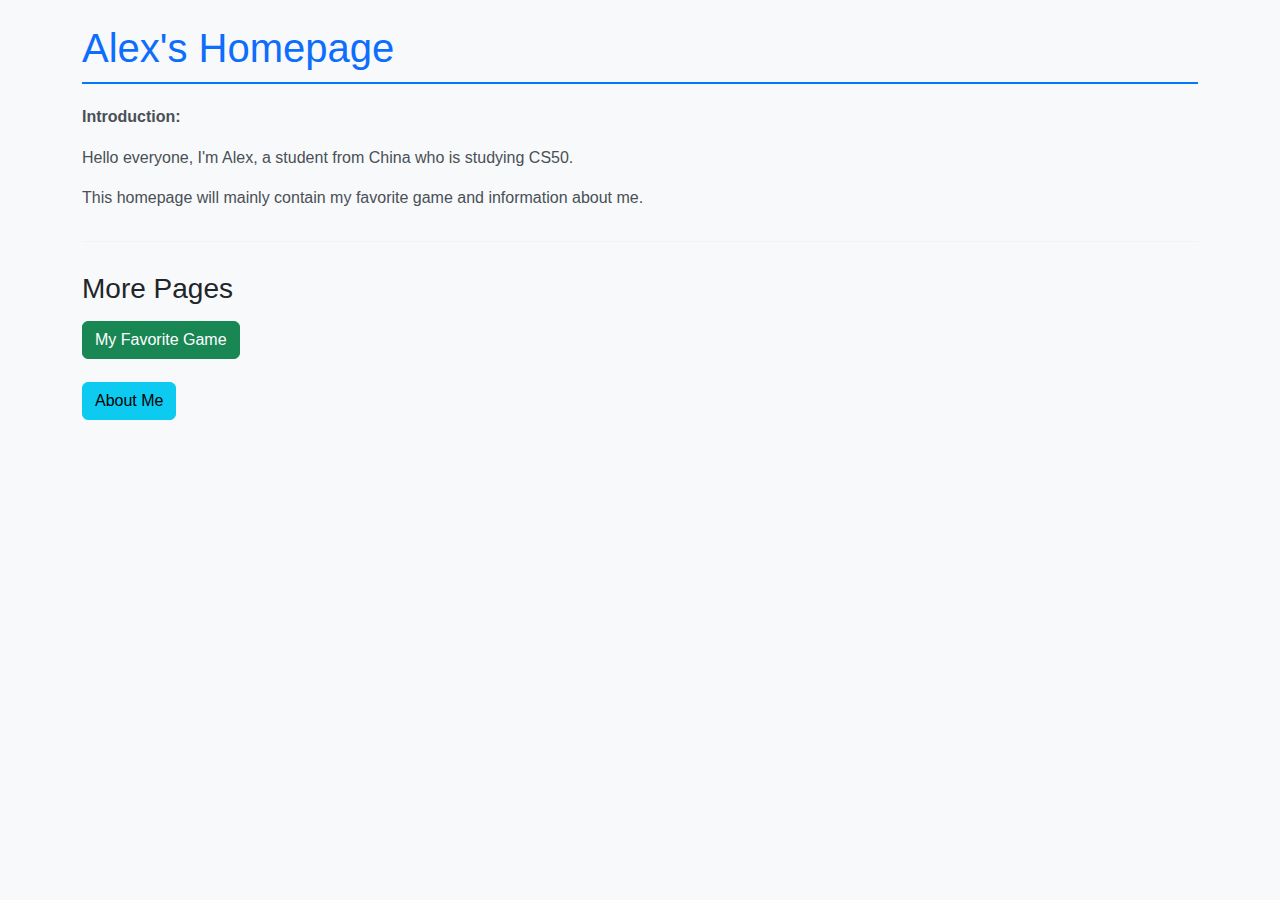
<file: index.html>
<!DOCTYPE html>
<html lang="en">

<head>
    <meta charset="UTF-8">
    <link href="https://cdn.jsdelivr.net/npm/bootstrap@5.3.3/dist/css/bootstrap.min.css" rel="stylesheet">
    <script src="https://cdn.jsdelivr.net/npm/bootstrap@5.3.3/dist/js/bootstrap.bundle.min.js"></script>
    <link href="styles.css" rel="stylesheet">
    <title>My Webpage</title>

    <style>
        p {
            margin: 0;
        }
    </style>
</head>

<body class="container mt-4">

    <h1 class="text-primary">Alex's Homepage</h1>

    <p><strong>Introduction:</strong></p>
    <p>Hello everyone, I'm Alex, a student from China who is studying CS50.</p>
    <p>This homepage will mainly contain my favorite game and information about me.</p>

    <hr>

    <h3>More Pages</h3>
    <p><a href="game.html" class="btn btn-success mt-2">My Favorite Game</a></p>
    <p><a href="about.html" class="btn btn-info mt-2">About Me</a></p>







</html>
</file>
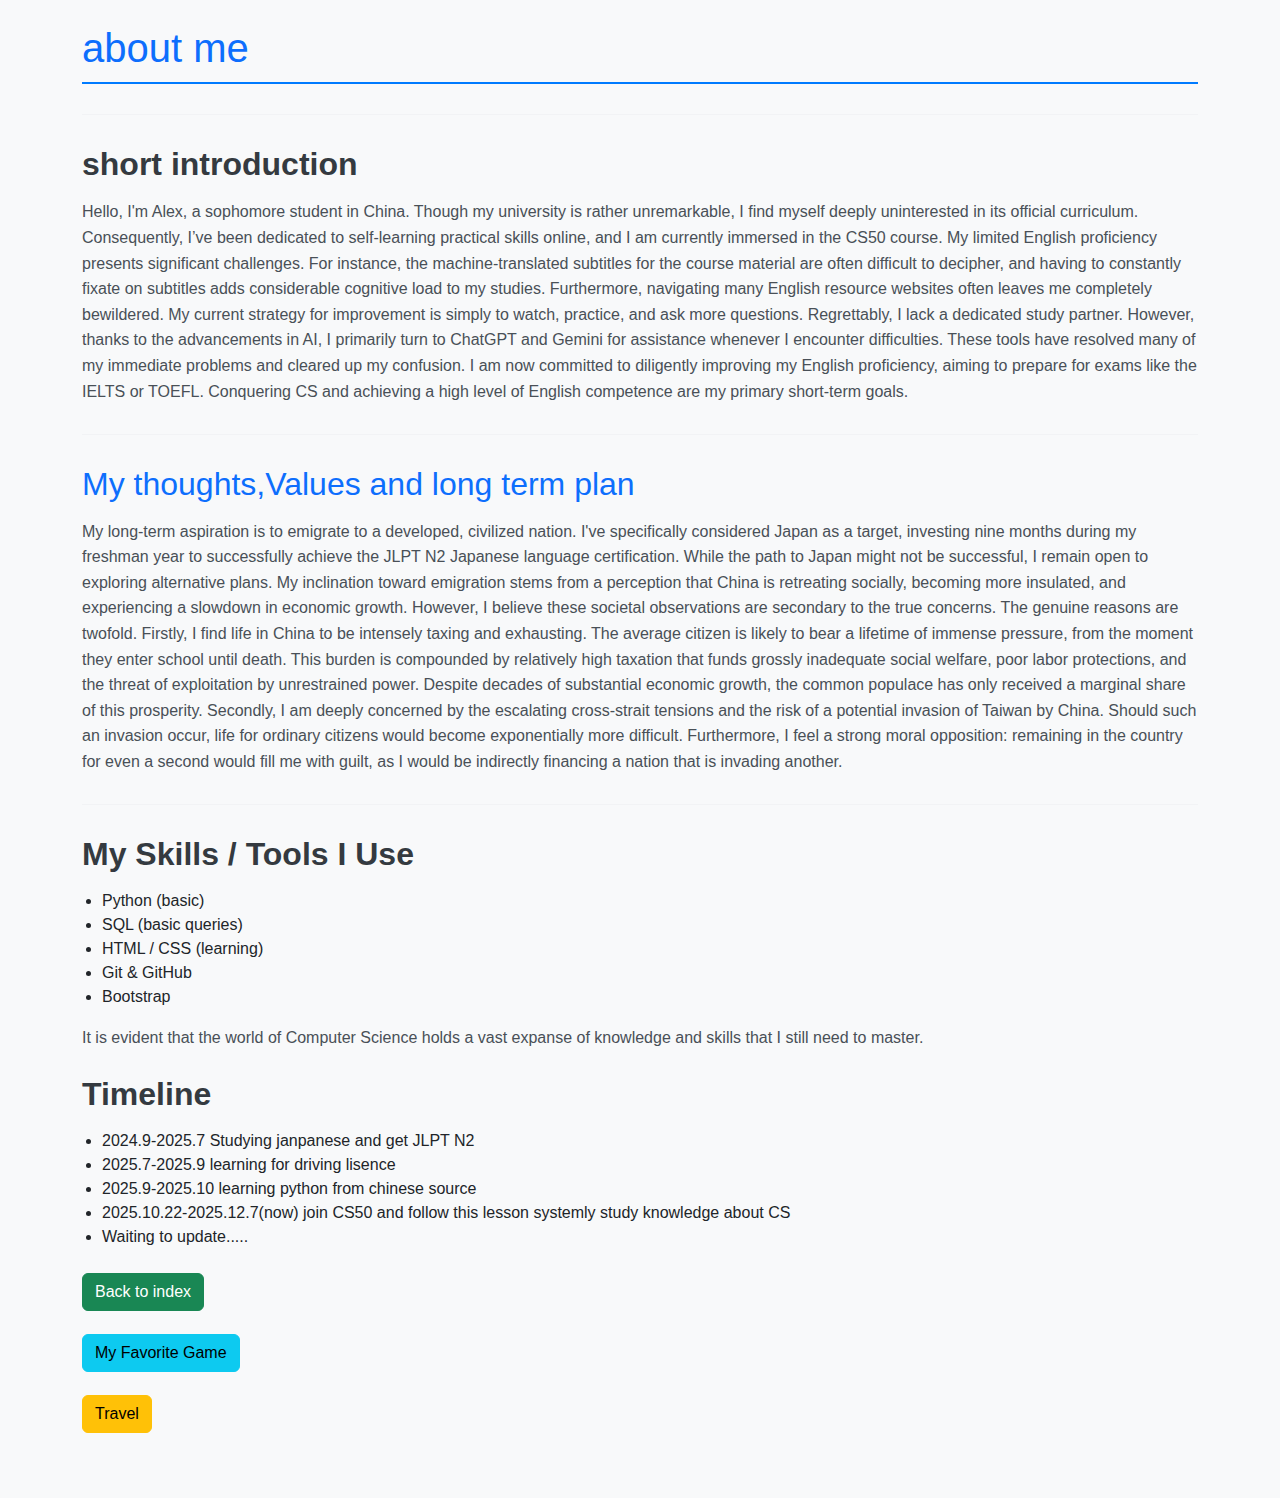
<file: about.html>
<!DOCTYPE html>

<html lang="en">
    <head>
        <meta charset="UTF-8">
        <link href="https://cdn.jsdelivr.net/npm/bootstrap@5.3.3/dist/css/bootstrap.min.css" rel="stylesheet" integrity="sha384-QWTKZyjpPEjISv5WaRU9OFeRpok6YctnYmDr5pNlyT2bRjXh0JMhjY6hW+ALEwIH" crossorigin="anonymous">
        <script src="https://cdn.jsdelivr.net/npm/bootstrap@5.3.3/dist/js/bootstrap.bundle.min.js" integrity="sha384-YvpcrYf0tY3lHB60NNkmXc5s9fDVZLESaAA55NDzOxhy9GkcIdslK1eN7N6jIeHz" crossorigin="anonymous"></script>
        <link href="styles.css" rel="stylesheet">
        <title>about me</title>
        <style>
        p {
            margin: 0;
        }
    </style>
    </head>

<body>
    <div class="container mt-4">
        <h1 class="text-primary">about me</h1>
        <hr>
        <h2><strong>short introduction</h2></strong>
        <div class="mt-3">
        <p>Hello, I'm Alex, a sophomore student in China. Though my university is rather unremarkable, I find myself deeply uninterested in its official curriculum. Consequently, I’ve been dedicated to self-learning practical skills online, and I am currently immersed in the CS50 course.

My limited English proficiency presents significant challenges. For instance, the machine-translated subtitles for the course material are often difficult to decipher, and having to constantly fixate on subtitles adds considerable cognitive load to my studies. Furthermore, navigating many English resource websites often leaves me completely bewildered.

My current strategy for improvement is simply to watch, practice, and ask more questions. Regrettably, I lack a dedicated study partner. However, thanks to the advancements in AI, I primarily turn to ChatGPT and Gemini for assistance whenever I encounter difficulties.

These tools have resolved many of my immediate problems and cleared up my confusion. I am now committed to diligently improving my English proficiency, aiming to prepare for exams like the IELTS or TOEFL. Conquering CS and achieving a high level of English competence are my primary short-term goals.
        </p>

        <hr>

        <h2 class="text-primary">My thoughts,Values and long term plan</h2>
        <p>My long-term aspiration is to emigrate to a developed, civilized nation. I've specifically considered Japan as a target, investing nine months during my freshman year to successfully achieve the JLPT N2 Japanese language certification.

While the path to Japan might not be successful, I remain open to exploring alternative plans. My inclination toward emigration stems from a perception that China is retreating socially, becoming more insulated, and experiencing a slowdown in economic growth. However, I believe these societal observations are secondary to the true concerns.

The genuine reasons are twofold. Firstly, I find life in China to be intensely taxing and exhausting. The average citizen is likely to bear a lifetime of immense pressure, from the moment they enter school until death. This burden is compounded by relatively high taxation that funds grossly inadequate social welfare, poor labor protections, and the threat of exploitation by unrestrained power. Despite decades of substantial economic growth, the common populace has only received a marginal share of this prosperity.

Secondly, I am deeply concerned by the escalating cross-strait tensions and the risk of a potential invasion of Taiwan by China. Should such an invasion occur, life for ordinary citizens would become exponentially more difficult. Furthermore, I feel a strong moral opposition: remaining in the country for even a second would fill me with guilt, as I would be indirectly financing a nation that is invading another.
        </p>
        <hr>

        <h2><strong>My Skills / Tools I Use</h2></strong>
    <ul>
    <li>Python (basic)</li>
    <li>SQL (basic queries)</li>
    <li>HTML / CSS (learning)</li>
    <li>Git &amp; GitHub</li>
    <li>Bootstrap</li>
    </ul>

    <p>

    It is evident that the world of Computer Science holds a vast expanse of knowledge and skills that I still need to master.

    </p>



    <h2><strong>Timeline</h2></strong>
    <ul>
    <li>
    2024.9-2025.7 Studying janpanese and get JLPT N2
    </li>
    <li>
    2025.7-2025.9 learning for driving lisence
    </li>
    <li>
    2025.9-2025.10 learning python from chinese source
    </li>
    <li>
    2025.10.22-2025.12.7(now) join CS50 and follow this lesson systemly study knowledge about CS
    </li>
    <li>Waiting to update.....</li>
    </ul>

    <p><a href="index.html" class="btn btn-success mt-2">Back to index</a></p>
    <p><a href="game.html" class="btn btn-info mt-2">My Favorite Game</a></p>
    <p><a href="travel.html" class="btn btn-warning mt-2">Travel</a></p>


    </div>
</file>
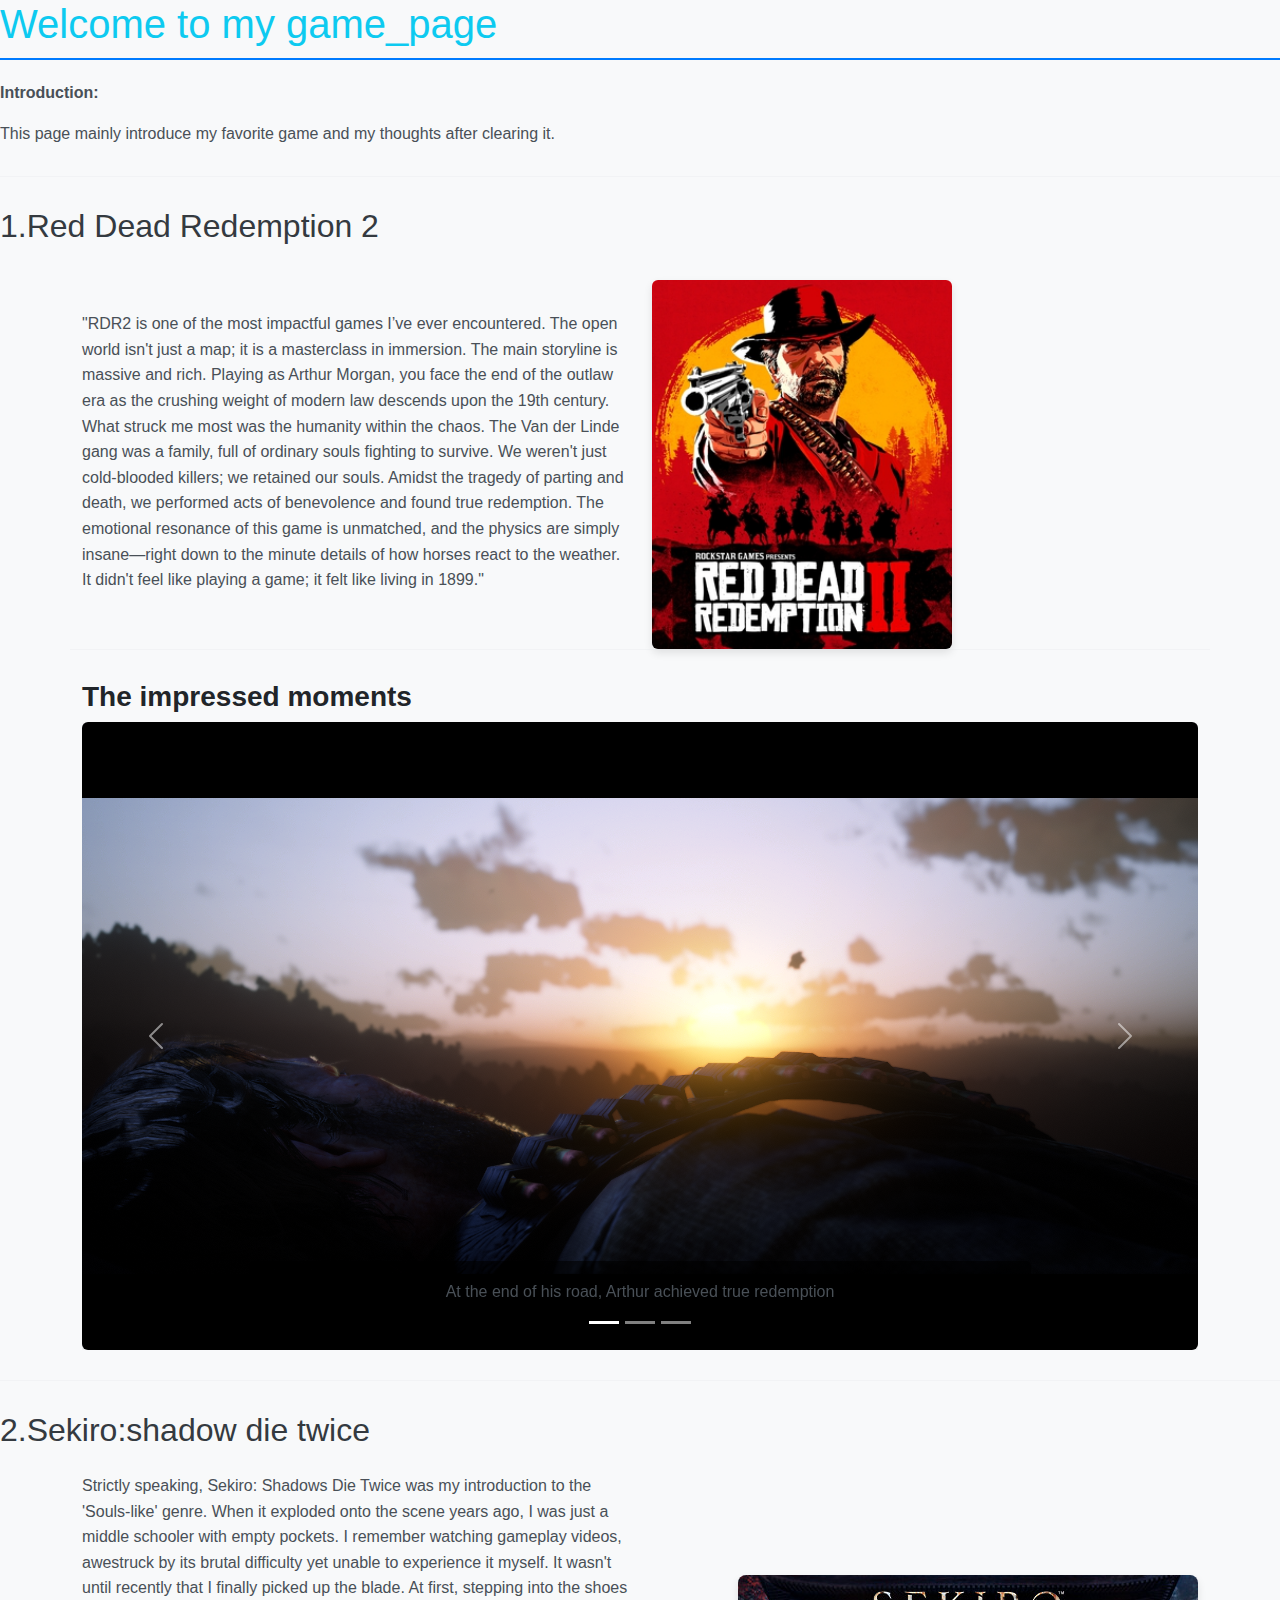
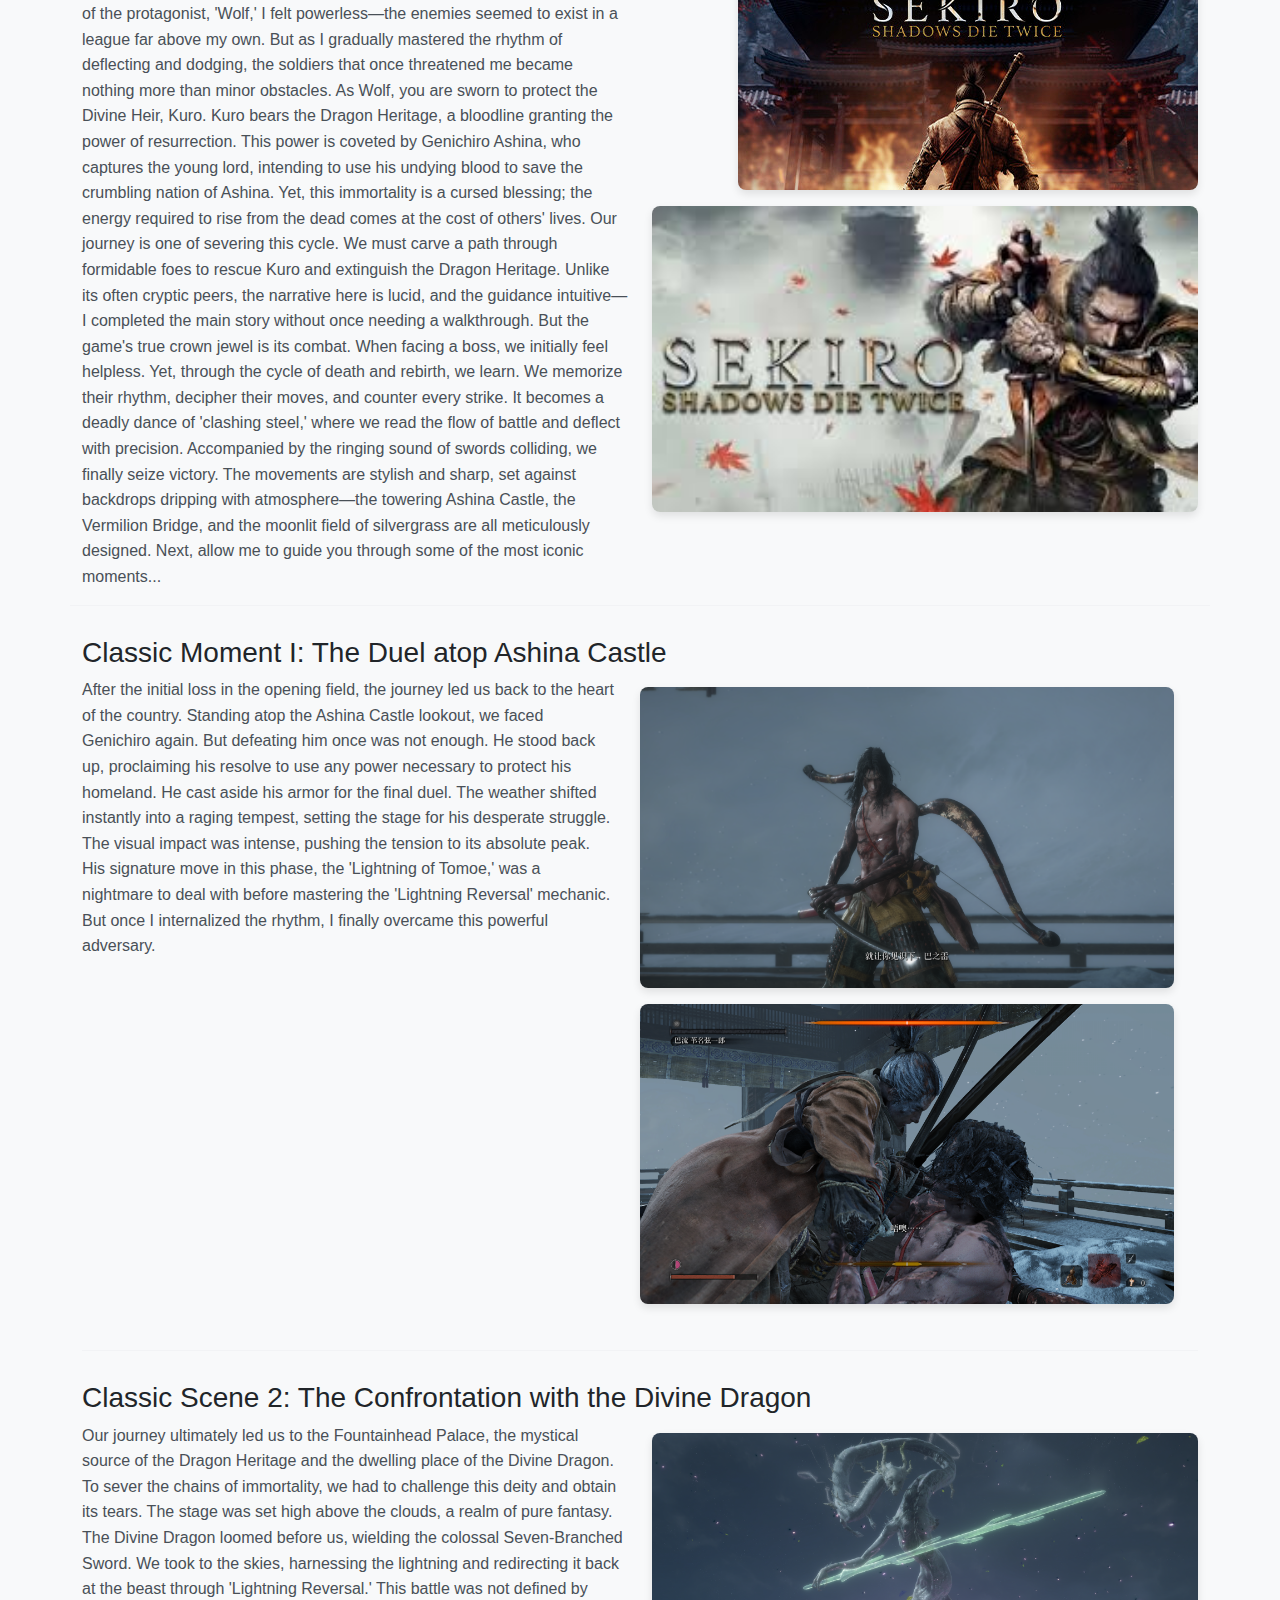
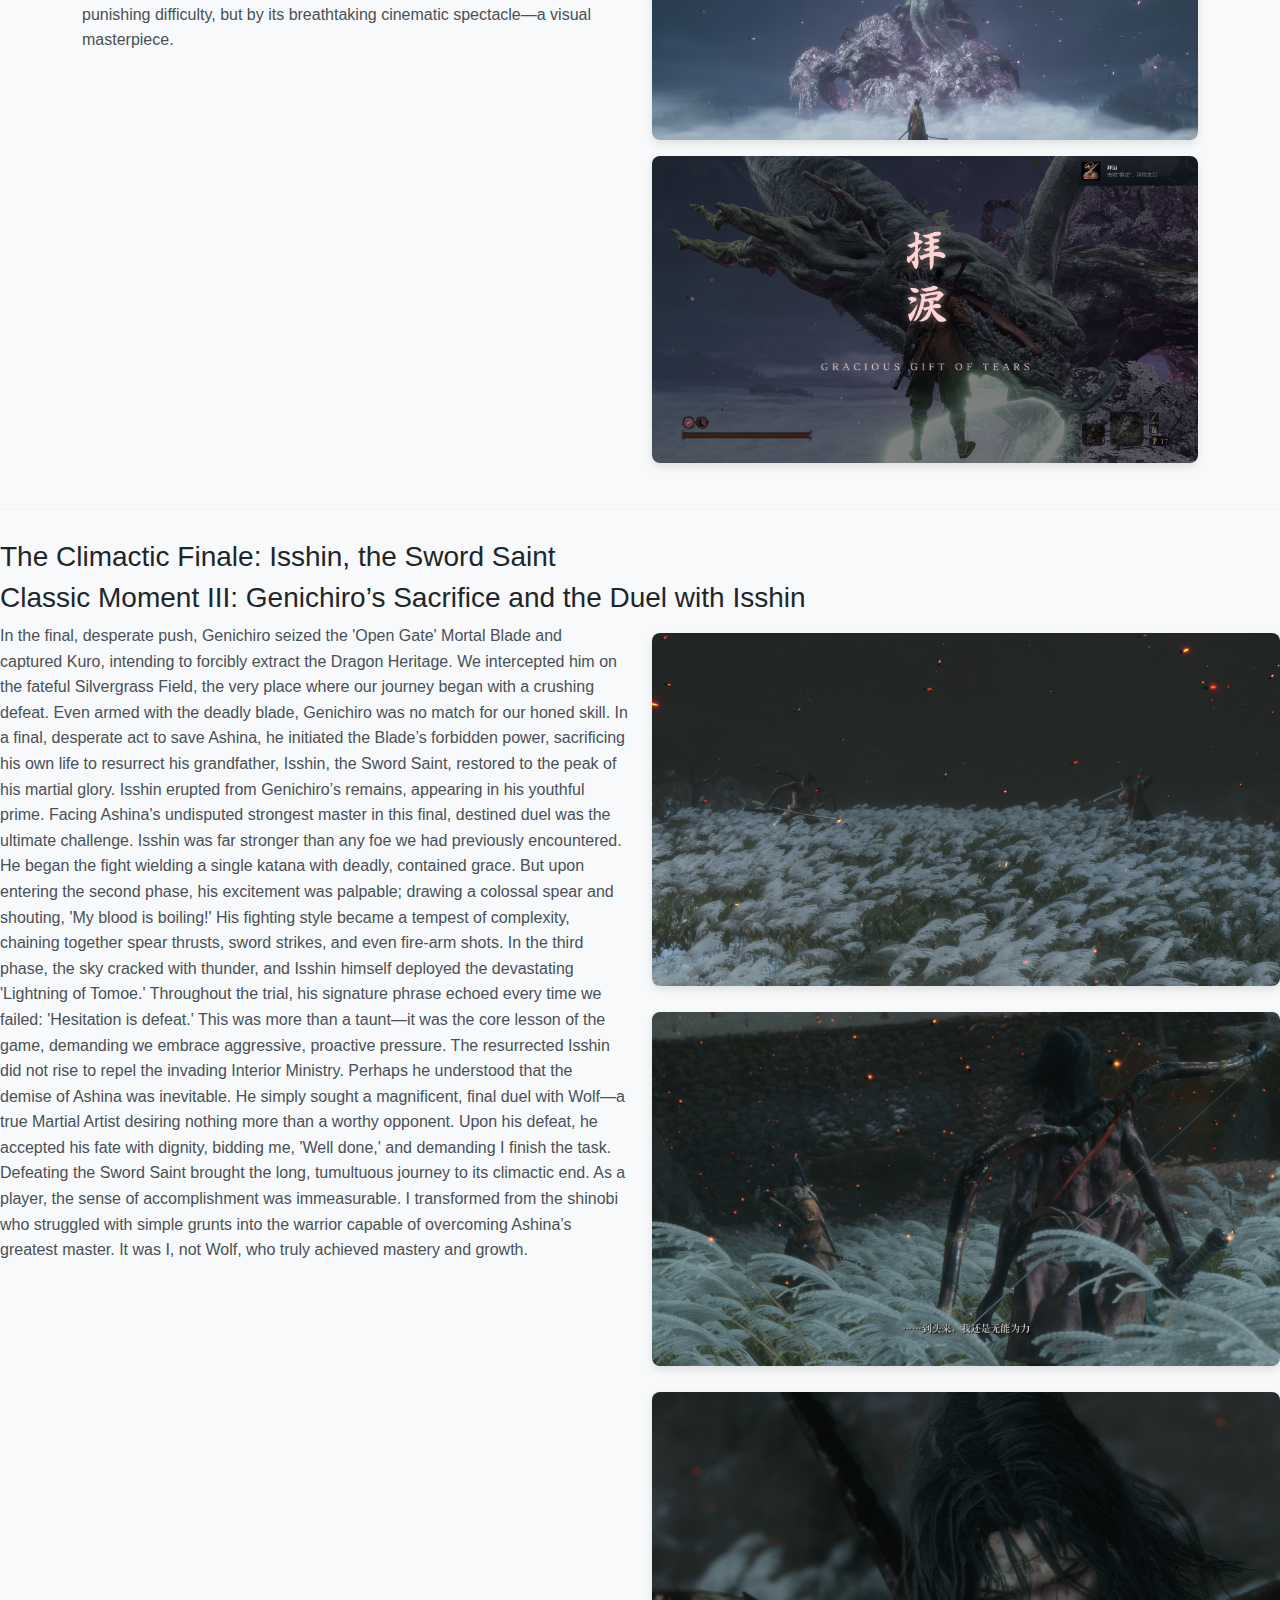
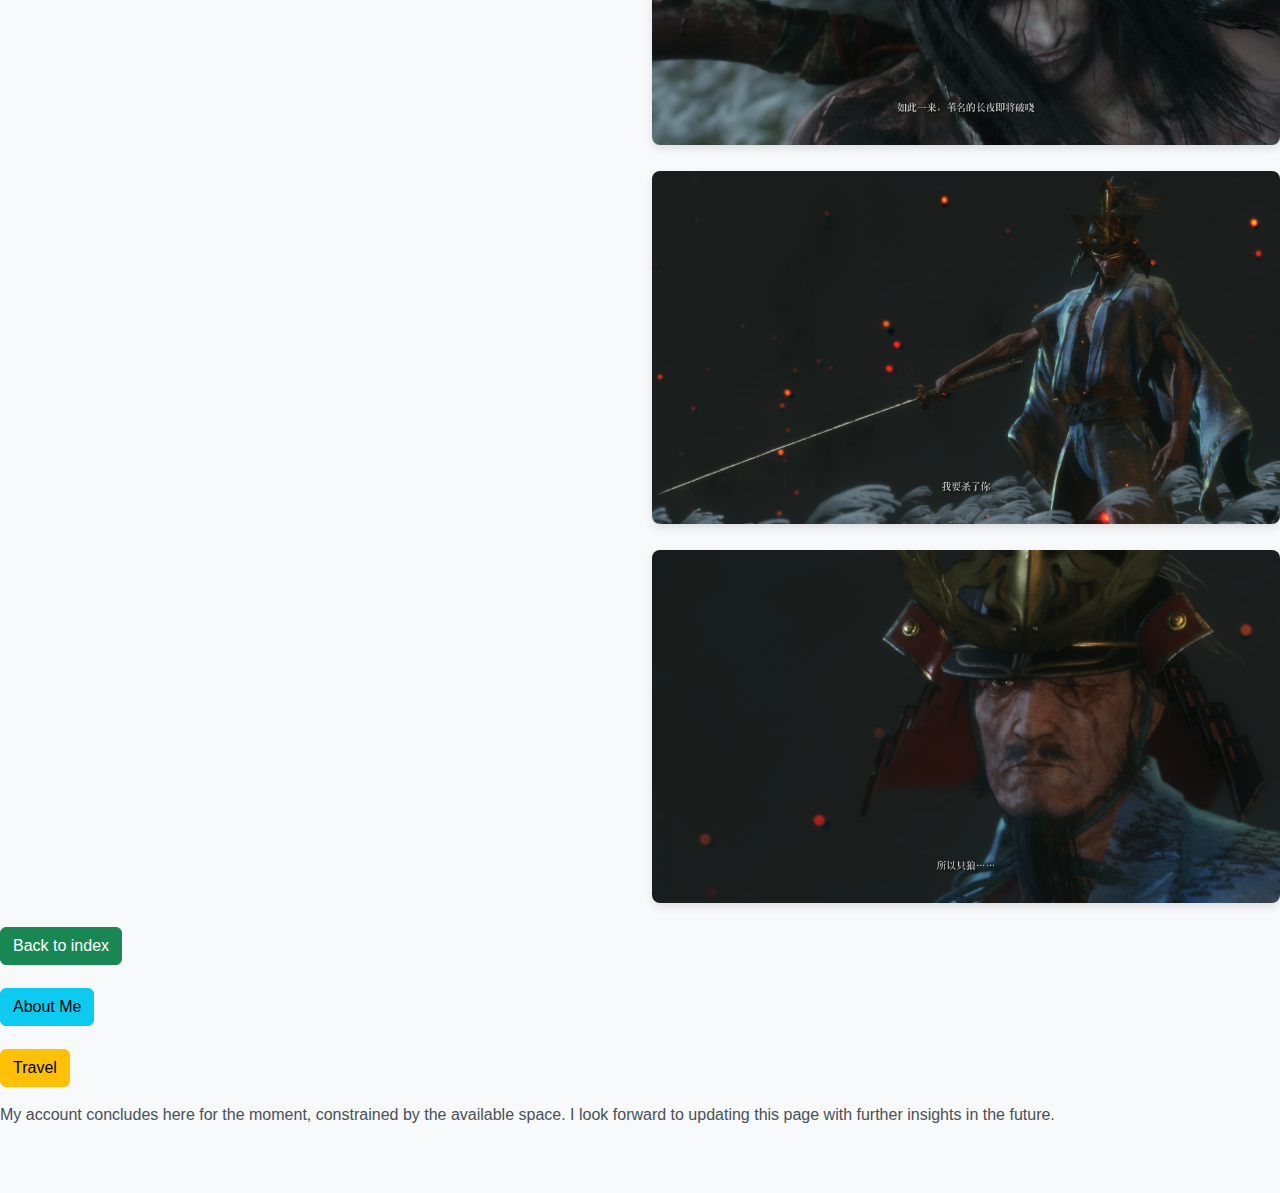
<file: game.html>
<!DOCTYPE html>

<html lang="en">
    <head>
        <meta charset="UTF-8">
        <link href="https://cdn.jsdelivr.net/npm/bootstrap@5.3.3/dist/css/bootstrap.min.css" rel="stylesheet" integrity="sha384-QWTKZyjpPEjISv5WaRU9OFeRpok6YctnYmDr5pNlyT2bRjXh0JMhjY6hW+ALEwIH" crossorigin="anonymous">
        <script src="https://cdn.jsdelivr.net/npm/bootstrap@5.3.3/dist/js/bootstrap.bundle.min.js" integrity="sha384-YvpcrYf0tY3lHB60NNkmXc5s9fDVZLESaAA55NDzOxhy9GkcIdslK1eN7N6jIeHz" crossorigin="anonymous"></script>
        <link href="styles.css" rel="stylesheet">
        <title>my game_page</title>
        <style>
        p {
            margin: 0;
        }
    </style>
    </head>
<body>
        <h1 class="text-info">Welcome to my game_page</h1>
        <p><strong>Introduction:</strong></p>
        <p>This page mainly introduce my favorite game and my thoughts after clearing it.</p>

        <hr>

        <h2 class="text_primary">1.Red Dead Redemption 2</h2>
<!-- 荒野大镖客2是我接触的第二个3A游戏，也是让我印象最深刻的游戏之一，他的开放世界，令人沉浸的代入感是这个游戏的特色之一-->
<!-- 主线流程量大管饱，你将扮演游戏主角亚瑟摩根作为在美国的19世纪末期的黑帮亡命徒面对法治时代的洪流，我不得不说，在游戏的故事中:-->
<!-- 我感受到了人性的温情，家庭一样的范德林德帮，时代下努力生存的普通人，和其他亡命徒不一样，我们还留存着作为人的人性，在生离死别之际，行善，拯救他人，获得救赎-->
<!-- 游戏里传达的每一丝情感都深深地打动我,游戏的物理细节也是强的离谱，比如马匹的睾丸会热胀冷缩等等，仿佛就让我真正置身于19世纪末的美国当中-->
        <div class="container mt-4">
            <div class="row align-items-center">
                <div class="col-md-6">
                    <p>"RDR2 is one of the most impactful games I’ve ever encountered. The open world isn't just a map; it is a masterclass in immersion.
            The main storyline is massive and rich. Playing as Arthur Morgan, you face the end of the outlaw era as the crushing weight of modern law descends upon the 19th century. What struck me most was the humanity within the chaos. The Van der Linde gang was a family, full of ordinary souls fighting to survive. We weren't just cold-blooded killers; we retained our souls. Amidst the tragedy of parting and death, we performed acts of benevolence and found true redemption.
            The emotional resonance of this game is unmatched, and the physics are simply insane—right down to the minute details of how horses react to the weather. It didn't feel like playing a game; it felt like living in 1899."</p>
                    </p>


            </div>

        <div class="col-md-6 text-end">
            <div class="d-flex align-items-center">
                <img src="img/Red_Dead_Redemption_II.jpg"alt="My Photo" width="300"class="img-fluid rounded">
        </div>
    </div>
<hr>
<h3><strong>The impressed moments</strong></h3>

<div id="carouselExampleCaptions" class="carousel slide">
  <div class="carousel-indicators">
    <button type="button" data-bs-target="#carouselExampleCaptions" data-bs-slide-to="0" class="active" aria-current="true" aria-label="Slide 1"></button>
    <button type="button" data-bs-target="#carouselExampleCaptions" data-bs-slide-to="1" aria-label="Slide 2"></button>
    <button type="button" data-bs-target="#carouselExampleCaptions" data-bs-slide-to="2" aria-label="Slide 3"></button>
  </div>
  <div class="carousel-inner">
    <div class="carousel-item active">
        <img src="img/Red Dead Redemption 2 2024_12_27 21_21_32 (1).png"
        class="img-fluid rounded"
        style= margin: auto;
        alt="slide">

      <div class="carousel-caption d-none d-md-block">
        <h5></h5>
        <p>At the end of his road, Arthur achieved true redemption</p>
      </div>
    </div>
    <div class="carousel-item">
      <img src="img/Red Dead Redemption 2 2024_12_27 13_09_28.png" class="d-block w-100" alt="slide">
      <div class="carousel-caption d-none d-md-block">
        <h5></h5>
        <p>He lived in the shadow of fear, dreading both the inevitability of his illness and the heartbreak of losing his companions.</p>
      </div>
    </div>
    <div class="carousel-item">
      <img src="img/Red Dead Redemption 2 2024_12_27 21_13_52.png" class="d-block w-100" alt="slide">
      <div class="carousel-caption d-none d-md-block">
        <h5></h5>
        <p>He laid down his own life so that John might have a future.</p>
      </div>
    </div>
  </div>
  <button class="carousel-control-prev" type="button" data-bs-target="#carouselExampleCaptions" data-bs-slide="prev">
    <span class="carousel-control-prev-icon" aria-hidden="true"></span>
    <span class="visually-hidden">Previous</span>
  </button>
  <button class="carousel-control-next" type="button" data-bs-target="#carouselExampleCaptions" data-bs-slide="next">
    <span class="carousel-control-next-icon" aria-hidden="true"></span>
    <span class="visually-hidden">Next</span>
  </button>
</div>
</div>
</div>

<hr>
<h2 class="text_primary">2.Sekiro:shadow die twice</h2>
<div class="container mt-4">
  <div class="row align-items-center">
    <div class="col-md-6">
      <!--只狼:影逝二度严格意义上来说是我接触的一款魂游，很多年前就发行的游戏，当时十分爆火，我看了下相关的视频感觉特别难，再加上当时作为初中生的我没什么钱购买 -->
      <!--直到最近几年才入手了这个游戏，一开始我感觉扮演主角狼的我谁都打不过，敌人的数值和我根本不是一个级别，但渐渐熟悉弹反和垫布之后，大多数小兵就变得很好对付了-->
      <!--游戏的主角狼作为角色平田九郎的忍者守护九郎，而九郎有着龙胤之血有着起死回生之力，九郎被苇名弦一郎抓走为他的不死之力，拯救摇摇欲坠的苇名国-->
      <!--而不死之力却是一种充满诅咒的力量，起死回生所需要的能量是消耗他人的生命为代价的，作为主角的我们要战胜一路上遇到的强敌，拯救九郎，并且消除龙胤之力-->
      <!--游戏剧情相对简单易懂，游戏引导也相对良好，我几乎不用看攻略，就能做完主线流程，而这游戏最出色的就是其战斗系统，再面对强敌，boss的时候-->
      <!--一开始作为玩家的我们似乎毫无还手之力，但再一次次的死亡与尝试中，我们熟悉了boss的攻击节奏，boss的攻击招式，一步一步的见招拆招，根据boss的攻击节奏识破并弹反他们的攻击-->
      <!--伴随着一阵阵的刀剑碰撞声之后，我们最终战胜boss，游戏的动作也设计的十分帅气，战斗场景也特别有意境，天守阁，朱雀桥，芦苇地都是别有用心的设计-->
      <!--接下来我会具体介绍一些经典的情节-->
      <p>Strictly speaking, Sekiro: Shadows Die Twice was my introduction to the 'Souls-like' genre. When it exploded onto the scene years ago, I was just a middle schooler with empty pockets. I remember watching gameplay videos, awestruck by its brutal difficulty yet unable to experience it myself.

It wasn't until recently that I finally picked up the blade. At first, stepping into the shoes of the protagonist, 'Wolf,' I felt powerless—the enemies seemed to exist in a league far above my own. But as I gradually mastered the rhythm of deflecting and dodging, the soldiers that once threatened me became nothing more than minor obstacles.

As Wolf, you are sworn to protect the Divine Heir, Kuro. Kuro bears the Dragon Heritage, a bloodline granting the power of resurrection. This power is coveted by Genichiro Ashina, who captures the young lord, intending to use his undying blood to save the crumbling nation of Ashina. Yet, this immortality is a cursed blessing; the energy required to rise from the dead comes at the cost of others' lives. Our journey is one of severing this cycle. We must carve a path through formidable foes to rescue Kuro and extinguish the Dragon Heritage.

Unlike its often cryptic peers, the narrative here is lucid, and the guidance intuitive—I completed the main story without once needing a walkthrough. But the game's true crown jewel is its combat. When facing a boss, we initially feel helpless. Yet, through the cycle of death and rebirth, we learn. We memorize their rhythm, decipher their moves, and counter every strike. It becomes a deadly dance of 'clashing steel,' where we read the flow of battle and deflect with precision.

Accompanied by the ringing sound of swords colliding, we finally seize victory. The movements are stylish and sharp, set against backdrops dripping with atmosphere—the towering Ashina Castle, the Vermilion Bridge, and the moonlit field of silvergrass are all meticulously designed.

Next, allow me to guide you through some of the most iconic moments...
      </p>
    </div>
    <div class="col-md-6 text-end">
    <img src="img/header.jpg" alt="My Photo" class="img-fluid d-block mb-3 ms-auto">
    <img src="img/images.jpg" alt="My Photo" width=600; class="img-fluid d-block ">

    </div>



    <hr>
    <div class="row">

    <h3>Classic Moment I: The Duel atop Ashina Castle</h3>
    <div class="col-md-6">
    <p>After the initial loss in the opening field, the journey led us back to the heart of the country. Standing atop the Ashina Castle lookout, we faced Genichiro again. But defeating him once was not enough. He stood back up, proclaiming his resolve to use any power necessary to protect his homeland.

He cast aside his armor for the final duel. The weather shifted instantly into a raging tempest, setting the stage for his desperate struggle. The visual impact was intense, pushing the tension to its absolute peak. His signature move in this phase, the 'Lightning of Tomoe,' was a nightmare to deal with before mastering the 'Lightning Reversal' mechanic. But once I internalized the rhythm, I finally overcame this powerful adversary.
    </p>
    </div>
      <div class="col-md-6 text-end">
      <img src="img/Sekiro 2025_3_12 13_44_55.png"alt="My Photo" class="img-fluid d-block mb-3 ms-auto">
      <img src="img/Sekiro 2025_3_12 22_35_06.png"alt="My Photo" class="img-fluid d-block mb-3 ms-auto">
    </div>
  </div>
</div>


<hr>
<div class=row>
<h3>Classic Scene 2: The Confrontation with the Divine Dragon</h3>

  <div class="col-md-6">

      <p>Our journey ultimately led us to the Fountainhead Palace, the mystical source of the Dragon Heritage and the dwelling place of the Divine Dragon. To sever the chains of immortality, we had to challenge this deity and obtain its tears.

The stage was set high above the clouds, a realm of pure fantasy. The Divine Dragon loomed before us, wielding the colossal Seven-Branched Sword. We took to the skies, harnessing the lightning and redirecting it back at the beast through 'Lightning Reversal.' This battle was not defined by punishing difficulty, but by its breathtaking cinematic spectacle—a visual masterpiece.
      </p>
    </div>

      <div class="col-md-6 text-end">
      <img src="img/5.png"alt="My Photo" class="img-fluid d-block mb-3 ms-auto">
      <img src="img/4.png"alt="My Photo" class="img-fluid d-block mb-3 ms-auto">
    </div>
  </div>
</div>


<hr>
<div class="row">
<h3>The Climactic Finale: Isshin, the Sword Saint </h3>
<h3>Classic Moment III: Genichiro’s Sacrifice and the Duel with Isshin</h3>
<div class="col-md-6">
  <p>In the final, desperate push, Genichiro seized the 'Open Gate' Mortal Blade and captured Kuro, intending to forcibly extract the Dragon Heritage. We intercepted him on the fateful Silvergrass Field, the very place where our journey began with a crushing defeat. Even armed with the deadly blade, Genichiro was no match for our honed skill. In a final, desperate act to save Ashina, he initiated the Blade’s forbidden power, sacrificing his own life to resurrect his grandfather, Isshin, the Sword Saint, restored to the peak of his martial glory.

Isshin erupted from Genichiro’s remains, appearing in his youthful prime. Facing Ashina's undisputed strongest master in this final, destined duel was the ultimate challenge. Isshin was far stronger than any foe we had previously encountered.

He began the fight wielding a single katana with deadly, contained grace. But upon entering the second phase, his excitement was palpable; drawing a colossal spear and shouting, 'My blood is boiling!' His fighting style became a tempest of complexity, chaining together spear thrusts, sword strikes, and even fire-arm shots. In the third phase, the sky cracked with thunder, and Isshin himself deployed the devastating 'Lightning of Tomoe.'

Throughout the trial, his signature phrase echoed every time we failed: 'Hesitation is defeat.' This was more than a taunt—it was the core lesson of the game, demanding we embrace aggressive, proactive pressure.

The resurrected Isshin did not rise to repel the invading Interior Ministry. Perhaps he understood that the demise of Ashina was inevitable. He simply sought a magnificent, final duel with Wolf—a true Martial Artist  desiring nothing more than a worthy opponent. Upon his defeat, he accepted his fate with dignity, bidding me, 'Well done,' and demanding I finish the task.

Defeating the Sword Saint brought the long, tumultuous journey to its climactic end. As a player, the sense of accomplishment was immeasurable. I transformed from the shinobi who struggled with simple grunts into the warrior capable of overcoming Ashina’s greatest master. It was I, not Wolf, who truly achieved mastery and growth.
</p>
</div>
<div class="col-md-6 d-flex flex-column align-items-end">
  <img src="img/Sekiro 2025_3_15 15_27_05.png"alt="My Photo" class="img-fluid mb-3 ms-auto">
  <img src="img/Sekiro 2025_3_15 15_31_50.png"alt="My Photo" class="img-fluid mb-3 ms-auto">
  <img src="img/Sekiro 2025_3_15 15_32_10.png"alt="My Photo" class="img-fluid mb-3 ms-auto">
  <img src="img/2.png"alt="My Photo" class="img-fluid mb-3 ms-auto">
  <img src="img/Sekiro 2025_3_15 15_33_03.png"alt="My Photo" class="img-fluid mb-3 ms-auto">
</div>

<p><a href="index.html" class="btn btn-success mt-2">Back to index</a></p>
<p><a href="about.html" class="btn btn-info mt-2">About Me</a></p>
<p><a href="travel.html" class="btn btn-warning mt-2">Travel</a></p>

<p>My account concludes here for the moment, constrained by the available space. I look forward to updating this page with further insights in the future.</p>

</body>


</html>
</file>
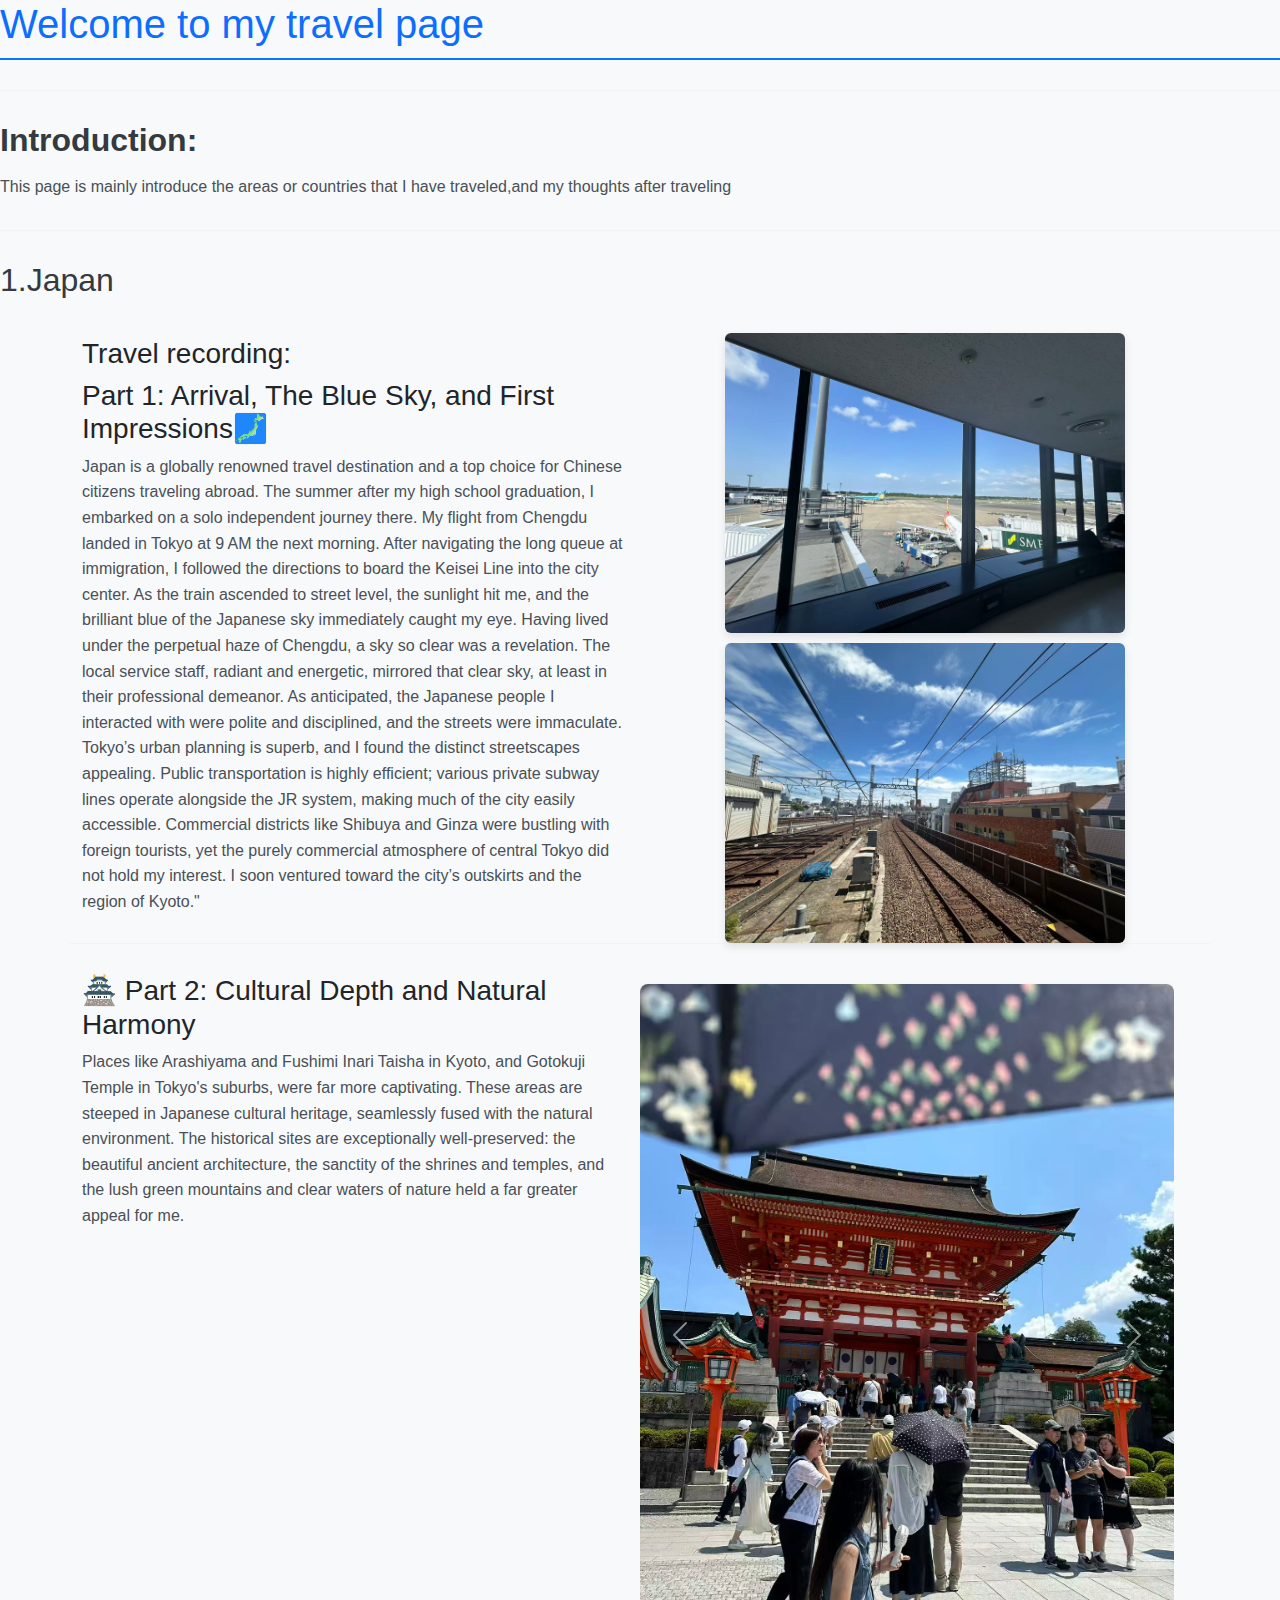
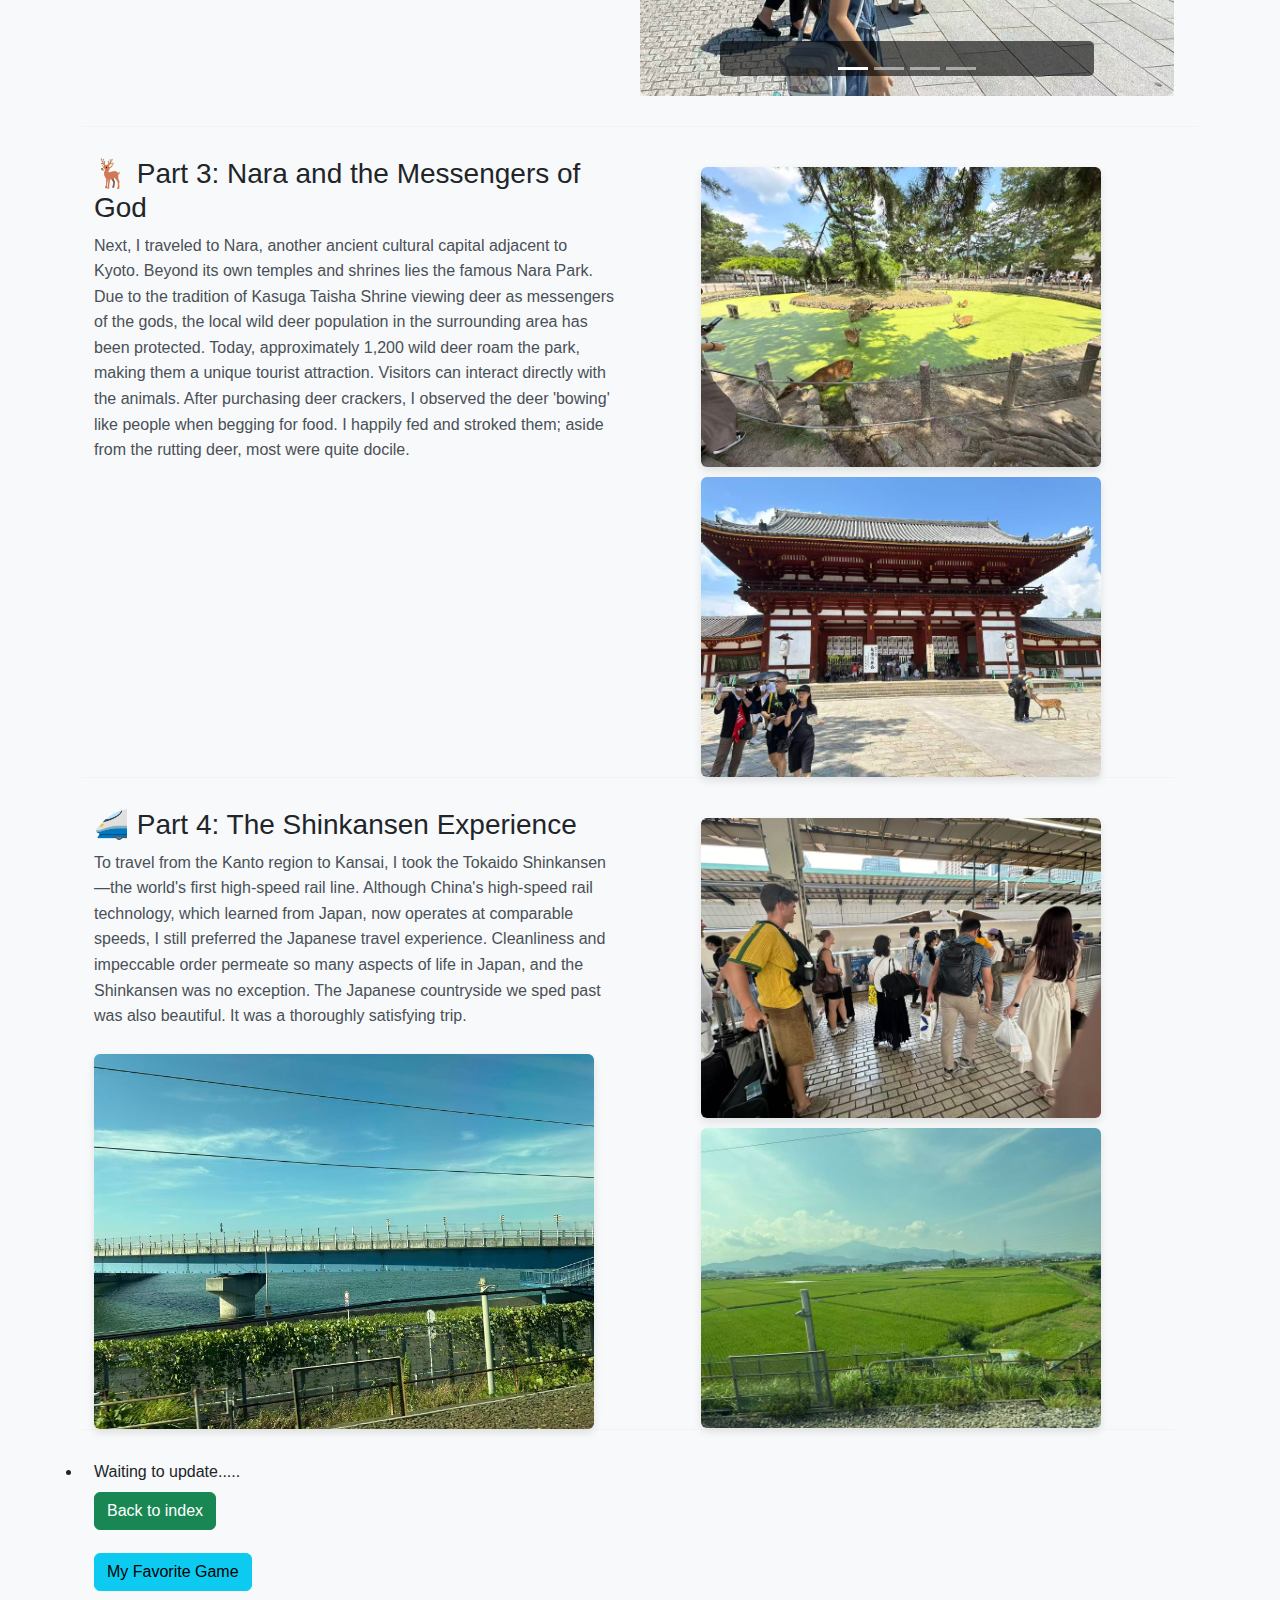
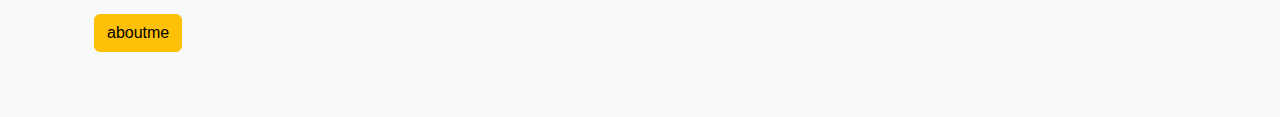
<file: travel.html>
<!DOCTYPE html>

<html lang="en">
    <head>
        <meta charset="UTF-8">
        <link href="https://cdn.jsdelivr.net/npm/bootstrap@5.3.3/dist/css/bootstrap.min.css" rel="stylesheet" integrity="sha384-QWTKZyjpPEjISv5WaRU9OFeRpok6YctnYmDr5pNlyT2bRjXh0JMhjY6hW+ALEwIH" crossorigin="anonymous">
        <script src="https://cdn.jsdelivr.net/npm/bootstrap@5.3.3/dist/js/bootstrap.bundle.min.js" integrity="sha384-YvpcrYf0tY3lHB60NNkmXc5s9fDVZLESaAA55NDzOxhy9GkcIdslK1eN7N6jIeHz" crossorigin="anonymous"></script>
        <link href="styles.css" rel="stylesheet">
        <title>travel</title>
        <style>
             p {
            margin: 0;
        }



        </style>
    </head>
    <body>
        <h1 class="text-primary">Welcome to my travel page</h1>
        <hr>


        <h2><strong>Introduction:</strong></h2>
        <p>This page is mainly introduce the areas or countries that I have traveled,and my thoughts after traveling</p>
        <hr>
        <h2>1.Japan</h2>
        <div class="container mt-4">
            <div class="row align-items-center">
                <div class="col-md-6">
                    <!--日本是著名的旅游国家，是中国公民出国旅游的首选目的地，在我高中毕业的那个暑假，我就踏上了前往日本个人自由行的旅途，从成都起飞，在第二天的早上九点抵达东京，入境海关排满了很多人，成功过完海关之后，我就根据导航提示乘坐京成线进入东京市内，当地铁驶入地表之时，阳光直射，日本晴朗的蓝天就直入我的眼中，在成都，天空总是灰蒙蒙的，很少有这么蓝的天，日本的服务人员就像这天空一样晴朗阳光，充满能量至少在工作时是这样，在进行接触之后，日本人大多数在我眼里和传言一样有礼貌守规矩，街道也如传言中一样干净，东京的城市规划也非常棒，街景我很喜欢和国内的街景也不一样，公共交通十分便利，除了JR外还有各种各样的私营地铁在东京运营，可以乘坐地铁前往东京的很多地方，景区更是充满了外国游客，涉谷银座等商业区十分繁华，然而充满商业气息的东京市内并不是很吸引我，我随后前往了东京的郊区与京都，-->
                    <!--京都的岚山，伏见稻荷大社，东京郊区的豪德寺等等，这些地方充满了日本的文化底蕴且与自然融合，这些历史遗迹被保护的非常好，美丽的古建筑，神社，寺庙，大自然的绿水青山更吸引我-->
                    <!--我又去往了奈良，奈良也是紧邻京都的文化古都，除了神社寺庙之外，还有著名的奈良公园，由于过去春日大社将鹿视为神的使者，特意保护了周边区域的野生鹿，使得现在公园内有多达约1,200只的野生鹿，成为奈良的一项观光特色，游客可以与小鹿直接接触并互动，我在公园里购买了鹿饲料，小鹿在索要食物时还会像人一样鞠躬，我投喂了饲料，并抚摸小鹿，除了发情的鹿，大部分鹿都很温顺。-->
                    <!--从关东前往关西我乘坐的是日本的东海道新干线，这是全世界第一个运营的高铁线，中国像日本学习也拥有了高铁技术，行驶速度并不比日本慢，但乘坐体验，我还是更喜欢日本的，干净与整洁总是渗透着日本的很多方面，新干线也是同样，一路上驶过的日本乡下也十分美丽，是一趟很满意的旅行-->
                    <h3>Travel recording:</h3>
                    <h3>Part 1: Arrival, The Blue Sky, and First Impressions🗾</h3>
                    <p>Japan is a globally renowned travel destination and a top choice for Chinese citizens traveling abroad. The summer after my high school graduation, I embarked on a solo independent journey there. My flight from Chengdu landed in Tokyo at 9 AM the next morning. After navigating the long queue at immigration, I followed the directions to board the Keisei Line into the city center. As the train ascended to street level, the sunlight hit me, and the brilliant blue of the Japanese sky immediately caught my eye. Having lived under the perpetual haze of Chengdu, a sky so clear was a revelation.

The local service staff, radiant and energetic, mirrored that clear sky, at least in their professional demeanor. As anticipated, the Japanese people I interacted with were polite and disciplined, and the streets were immaculate. Tokyo’s urban planning is superb, and I found the distinct streetscapes appealing. Public transportation is highly efficient; various private subway lines operate alongside the JR system, making much of the city easily accessible. Commercial districts like Shibuya and Ginza were bustling with foreign tourists, yet the purely commercial atmosphere of central Tokyo did not hold my interest. I soon ventured toward the city’s outskirts and the region of Kyoto."

                    </p>
                    </div>


                     <div class="col-md-6 text-end">
                        <div class="d-flex flex-column align-items-center">
                <img src="img/微信图片_20251207211523_77_132.jpg"alt="My Photo"width="400" class="img-fluid rounded">
                <img src="img/微信图片_20251207211524_78_132.jpg"alt="My Photo"width="400" class="img-fluid rounded">
                </div>
            </div>
            <hr>
            <div class="row">

            <div class="col-md-6">
                <h3>🏯 Part 2: Cultural Depth and Natural Harmony</h3>
                <p>Places like Arashiyama and Fushimi Inari Taisha in Kyoto, and Gotokuji Temple in Tokyo's suburbs, were far more captivating. These areas are steeped in Japanese cultural heritage, seamlessly fused with the natural environment. The historical sites are exceptionally well-preserved: the beautiful ancient architecture, the sanctity of the shrines and temples, and the lush green mountains and clear waters of nature held a far greater appeal for me.
                </p>
            </div>
            <div class="col-md-6">
            <div id="carouselExampleCaptions" class="carousel slide">
            <div id="carouselExampleCaptions" class="carousel slide">
  <div class="carousel-indicators">
    <button type="button" data-bs-target="#carouselExampleCaptions" data-bs-slide-to="0" class="active" aria-current="true" aria-label="Slide 1"></button>
    <button type="button" data-bs-target="#carouselExampleCaptions" data-bs-slide-to="1" aria-label="Slide 2"></button>
    <button type="button" data-bs-target="#carouselExampleCaptions" data-bs-slide-to="2" aria-label="Slide 3"></button>
    <button type="button" data-bs-target="#carouselExampleCaptions" data-bs-slide-to="3" aria-label="Slide 4"></button>
  </div>
  <div class="carousel-inner">
    <div class="carousel-item active">
        <img src="img/微信图片_20251207214331_81_132.jpg"
        class="d-block w-100" alt="slide"

        alt="slide">

      <div class="carousel-caption d-none d-md-block">
        <h5></h5>
        <p></p>
      </div>
    </div>
    <div class="carousel-item">
      <img src="img/微信图片_20251207214334_82_132.jpg" class="d-block w-100" alt="slide">
      <div class="carousel-caption d-none d-md-block">
        <h5></h5>
        <p></p>
      </div>
    </div>
    <div class="carousel-item">
      <img src="img/微信图片_20251207214329_80_132.jpg" class="d-block w-100" alt="slide">
      <div class="carousel-caption d-none d-md-block">
        <h5></h5>
        <p></p>
      </div>
    </div>
     <div class="carousel-item">
      <img src="img/微信图片_20251207214327_79_132.jpg" class="d-block w-100" alt="slide">
      <div class="carousel-caption d-none d-md-block">
        <h5></h5>
        <p></p>
      </div>
    </div>
  </div>
  <button class="carousel-control-prev" type="button" data-bs-target="#carouselExampleCaptions" data-bs-slide="prev">
    <span class="carousel-control-prev-icon" aria-hidden="true"></span>
    <span class="visually-hidden">Previous</span>
  </button>
  <button class="carousel-control-next" type="button" data-bs-target="#carouselExampleCaptions" data-bs-slide="next">
    <span class="carousel-control-next-icon" aria-hidden="true"></span>
    <span class="visually-hidden">Next</span>
  </button>
</div>
</div>
</div>
</div>
</div>

<hr>
<div class="container mt-4">
            <div class="row align-items-center">
                <div class="row">
                <div class="col-md-6">
                <h3>🦌 Part 3: Nara and the Messengers of God</h3>
                <p>Next, I traveled to Nara, another ancient cultural capital adjacent to Kyoto. Beyond its own temples and shrines lies the famous Nara Park. Due to the tradition of Kasuga Taisha Shrine viewing deer as messengers of the gods, the local wild deer population in the surrounding area has been protected. Today, approximately 1,200 wild deer roam the park, making them a unique tourist attraction. Visitors can interact directly with the animals. After purchasing deer crackers, I observed the deer 'bowing' like people when begging for food. I happily fed and stroked them; aside from the rutting deer, most were quite docile.
                </p>
            </div>
                <div class="col-md-6 text-end">
                        <div class="d-flex flex-column align-items-center">
                <img src="img/微信图片_20251207223015_83_132.jpg"alt="My Photo"width="400" class="img-fluid rounded">
                <img src="img/微信图片_20251207223017_84_132.jpg"alt="My Photo"width="400" class="img-fluid rounded">

            </div>
            </div>
            <hr>


            <div class="col-md-6">
                <h3>🚄 Part 4: The Shinkansen Experience</h3>
                <p>To travel from the Kanto region to Kansai, I took the Tokaido Shinkansen—the world's first high-speed rail line. Although China's high-speed rail technology, which learned from Japan, now operates at comparable speeds, I still preferred the Japanese travel experience. Cleanliness and impeccable order permeate so many aspects of life in Japan, and the Shinkansen was no exception. The Japanese countryside we sped past was also beautiful. It was a thoroughly satisfying trip.
                </p>
                <img src="img/微信图片_20251207225529_87_132.jpg"alt="My Photo"width="500"class="img-fluid rounded" >
            </div>
                <div class="col-md-6 text-end">
                        <div class="d-flex flex-column align-items-center">
                <img src="img/微信图片_20251207225524_85_132.jpg"alt="My Photo"width="400" class="img-fluid rounded">
                <img src="img/微信图片_20251207225527_86_132.jpg"alt="My Photo"width="400" class="img-fluid rounded">
                 </div>
                </div>
                <hr>

                <li>Waiting to update.....</li>
                <p><a href="index.html" class="btn btn-success mt-2">Back to index</a></p>
                <p><a href="game.html" class="btn btn-info mt-2">My Favorite Game</a></p>
                <p><a href="about.html" class="btn btn-warning mt-2">aboutme</a></p>










    </body>
</file>
<file: styles.css>
body {
    /* 设定一个统一的字体，保证跨浏览器一致性 */
    font-family: Arial, Helvetica, sans-serif;
    /* 轻微的浅灰色背景，比纯白更柔和 */
    background-color: #f8f9fa;
    /* 确保容器内容居中，并为大屏幕留出边距 */
    padding-bottom: 50px;
}

/* 强调主要标题和主要部分 */
h1 {
    color: #007bff; /* 使用Bootstrap的primary蓝色，保持主题一致 */
    border-bottom: 2px solid #007bff; /* 在主标题下添加一条强调线 */
    padding-bottom: 10px;
    margin-bottom: 20px;
}

/* 次级标题的样式 */
h2 {
    color: #343a40; /* 深灰色，与黑色相比更柔和 */
    margin-top: 25px;
    margin-bottom: 15px;
}



/* 链接的默认样式，更自然 */
a {
    color: #007bff;
    text-decoration: none; /* 移除默认的下划线 */
    transition: color 0.3s; /* 添加颜色过渡效果，更平滑 */
}

/* 链接在悬停时的样式 */
a:hover {
    color: #0056b3;
    text-decoration: underline; /* 悬停时显示下划线 */
}



/* 覆盖 about.html 和 game.html 中 <style> 标签内重复的段落样式 */
p {
    line-height: 1.6; /* 增加行高，提高文本的可读性 */
    margin-bottom: 15px !important; /* 确保段落之间有一定的间距 */
    color: #495057; /* 略微柔和的文字颜色 */
}

/* 列表样式调整 */
ul {
    list-style-type: disc; /* 使用默认实心圆点 */
    margin-left: 20px;
    padding-left: 0;
}

/* 确保所有的水平线有统一的边距 */
hr {
    margin-top: 30px;
    margin-bottom: 30px;
    border-top: 1px solid #dee2e6;
}


/* 设置图片的最大宽度，防止溢出，并使其具有圆角 */
img {
    max-width: 100%;
    height: auto;
    border-radius: 8px; /* 柔和的圆角 */
    box-shadow: 0 4px 8px rgba(0, 0, 0, 0.1); /* 添加轻微的阴影效果 */
}

.col-md-6 img {
    margin-top: 10px;
}

/* 针对 game.html 中轮播图的标题文字，确保在图片上清晰可见 */
.carousel-caption {
    background-color: rgba(0, 0, 0, 0.6); /* 黑色半透明背景 */
    border-radius: 5px;
    padding: 10px;
}
</file>
